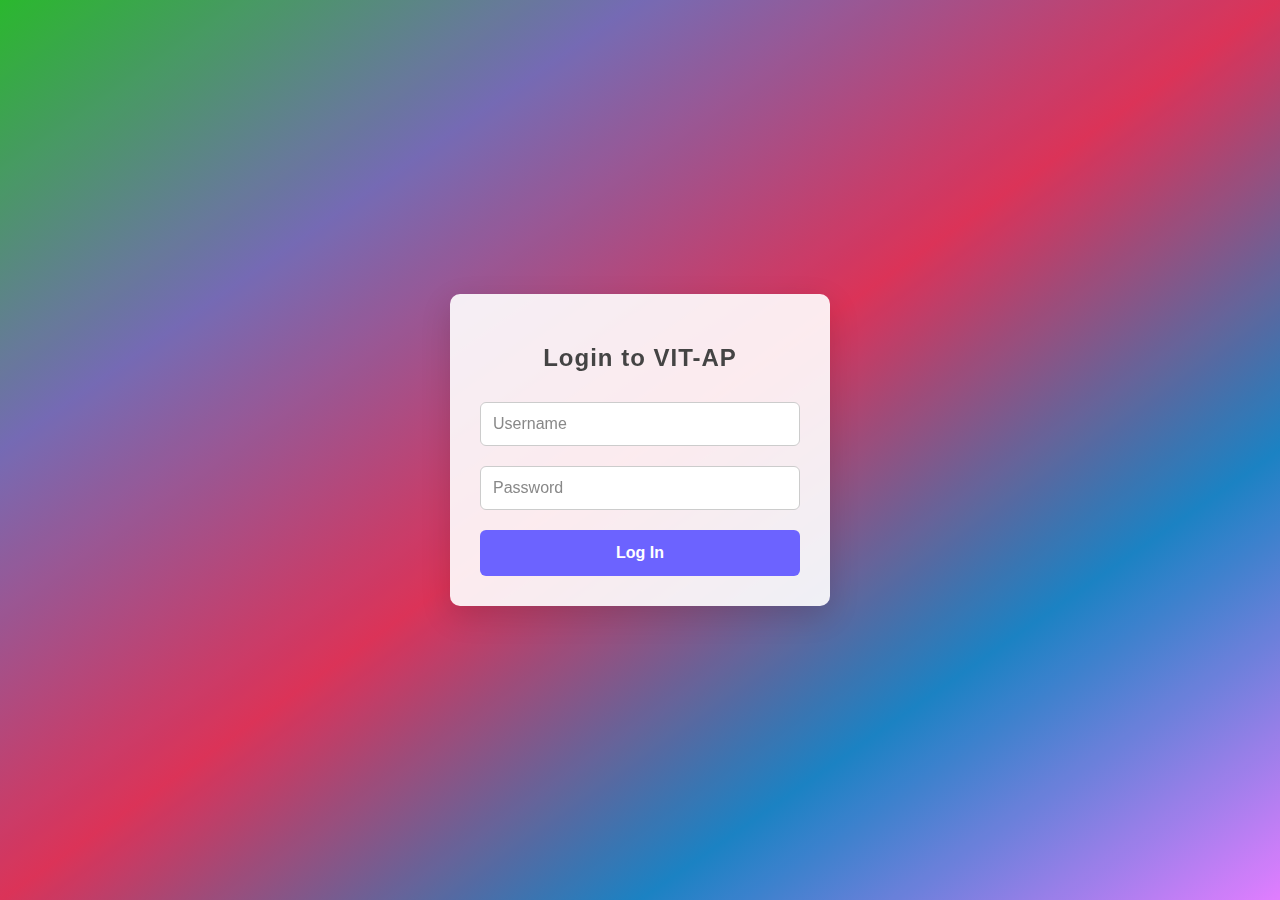
<file: index.html>
<!DOCTYPE html>
<html>

<head>
    <title>Campus on Wheels</title>
    <link rel="shortcut icon" href="vit ap logo.png" type="image/x-icon">
    <style>
        body {
            margin: 0;
            padding: 0;
            font-family: 'Segoe UI', Tahoma, Geneva, Verdana, sans-serif;
            background-image: linear-gradient(to right bottom, #26b72a, #7368b3, #db2f55, #1780c2, #e17bff);
            background-size: cover;
            background-position: center;
            min-height: 100vh;
            display: flex;
            justify-content: center;
            align-items: center;
        }

        .container {
            display: flex;
            justify-content: center;
            align-items: center;
            height: 100vh;
        }

        .login-box {
            background-color: rgba(255, 255, 255, 0.9);
            border-radius: 10px;
            padding: 30px;
            box-shadow: 0 10px 30px rgba(0, 0, 0, 0.15);
            width: 320px;
            max-width: 90%;
        }

        h2 {
            text-align: center;
            margin-bottom: 30px;
            color: #444;
            font-weight: bold;
            letter-spacing: 1px;
        }

        form {
            display: flex;
            flex-direction: column;
        }

        input {
            padding: 12px;
            margin-bottom: 20px;
            border: 1px solid #ccc;
            border-radius: 6px;
            outline: none;
            font-size: 16px;
        }

        button {
            padding: 14px;
            border: none;
            background-color: #6c63ff;
            color: #fff;
            border-radius: 6px;
            cursor: pointer;
            font-weight: bold;
            font-size: 16px;
            transition: background-color 0.2s ease-in-out;
        }

        button:hover {
            background-color: #564de2;
        }

        
        .login-box {
            animation: fadeInUp 1s both;
        }

        @keyframes fadeInUp {
            0% {
                transform: translateY(50px);
                opacity: 0;
            }

            100% {
                transform: translateY(0);
                opacity: 1;
            }
        }

        
        input[type="text"]::placeholder,
        input[type="password"]::placeholder {
            color: #888;
        }

        input[type="text"]:focus,
        input[type="password"]:focus {
            border-color: #6c63ff;
        }

        
        body::before {
            content: '';
            position: fixed;
            top: 0;
            left: 0;
            width: 100%;
            height: 100%;
            background: rgba(255, 255, 255, 0.02);
            pointer-events: none;
            z-index: -1;
            animation: backgroundAnimation 30s linear infinite;
        }

        @keyframes backgroundAnimation {
            0% {
                transform: translate(-50%, -50%) rotate(0deg);
            }

            100% {
                transform: translate(-50%, -50%) rotate(360deg);
            }
        }
    </style>
</head>

<body>

    <div class="container">
        <div class="login-box">
            <h2>Login to VIT-AP </h2>
            <form id="login-form">
                <input type="text" placeholder="Username" required>
                <input type="password" placeholder="Password" required>
                <button type="submit">Log In</button>
            </form>
        </div>
    </div>

    <script>
        document.addEventListener("DOMContentLoaded", function () {
            const loginForm = document.getElementById("login-form");
            loginForm.addEventListener("submit", function (event) {
                event.preventDefault(); // Prevent form submission to avoid page refresh
                redirectToGoogle();
            });
        });

        function redirectToGoogle() {
            window.location.href = "second.html";
        }
    </script>
</body>

</html>
</file>
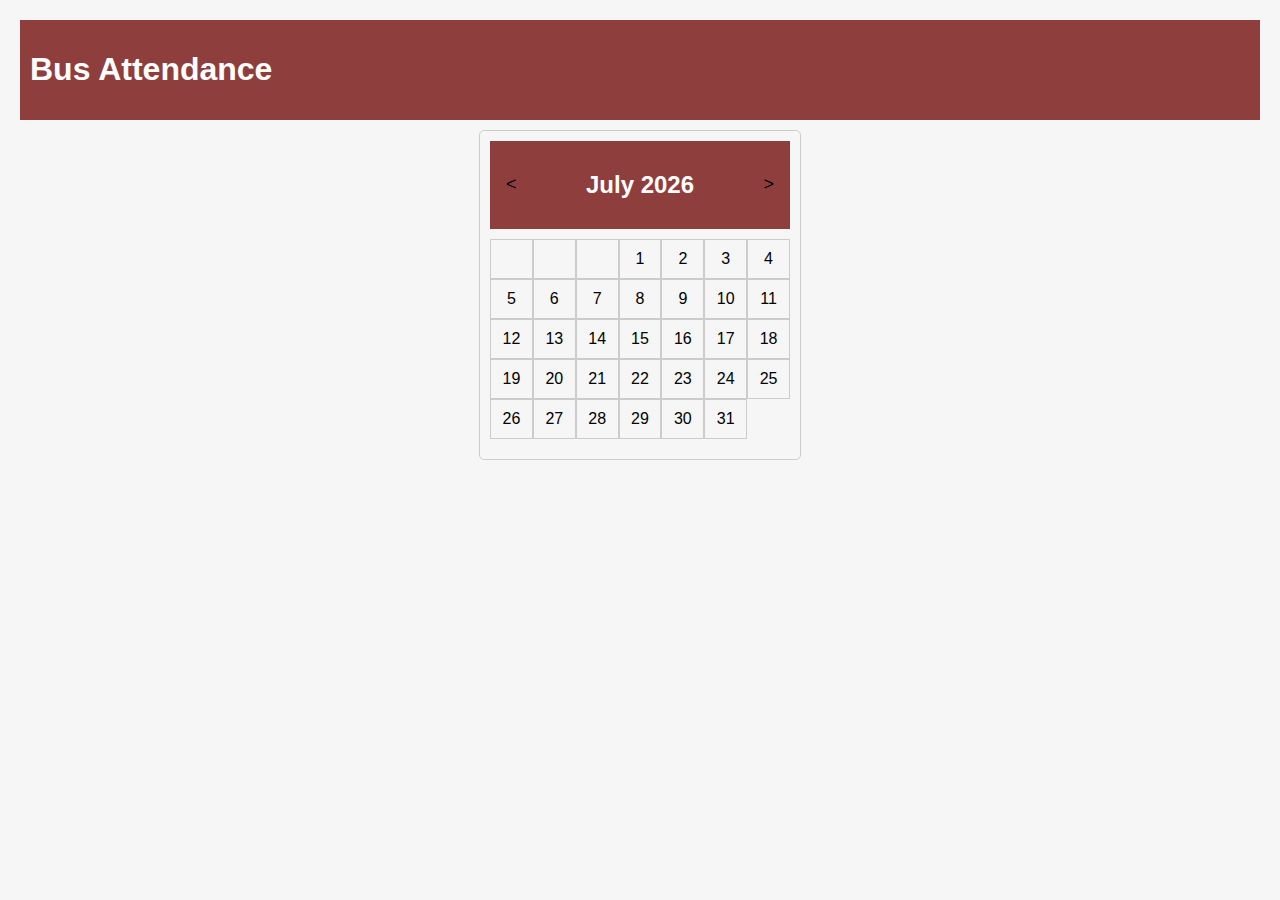
<file: attendance.html>
<!DOCTYPE html>
<html lang="en">

<head>
    <meta charset="UTF-8">
    <meta name="viewport" content="width=device-width, initial-scale=1.0">
    <title>Campus on Wheels</title>
    <link rel="shortcut icon" href="https://images.collegedunia.com/public/college_data/images/logos/1615969516Screenshot20210317134244.png" type="image/x-icon">
    <style>
        body {
            margin: 0;
            padding: 0;
            font-family: Arial, sans-serif;
            background-color: #f6f6f6;
        }

        /* Full border around the page */
        /* .bordered-page {
      border: 10px solid #000;
    } */

        /* Main container */
        .container {
            max-width: 1440px;
            margin: 0 auto;
            padding: 20px;
        }

        /* Header */
        .header {
            background-color: #8f3e3e;
            color: white;
            padding: 10px;
            text-align: center;
        }

        /* Calendar container */
        .calendar-container {
            margin: 20px auto;
            border: 2px solid #ccc;
            border-radius: 5px;
            padding: 20px;
            background-color: #fff;
            box-shadow: 0 0 10px rgba(0, 0, 0, 0.1);
        }

        /* Calendar styling (from previous responses) */
        .header {
            display: flex;
            align-items: center;
            justify-content: space-between;
            margin-bottom: 10px;
        }

        .button {
            background-color: transparent;
            border: none;
            cursor: pointer;
            font-size: 18px;
        }

        .days {
            display: grid;
            grid-template-columns: repeat(7, 1fr);
        }

        .day {
            text-align: center;
            border: 1px solid #ccc;
            padding: 10px;
            cursor: pointer;
            transition: background-color 0.2s;
        }

        .day:hover {
            background-color: #f0f0f0;
        }

        .present {
            background-color: green;
            color: white;
        }

        .absent {
            background-color: red;
            color: white;
        }

        .percentage {
            margin-top: 10px;
            color: rgb(152, 18, 18);
            font-weight: bold;
        }

        @keyframes fadeInAnimation {
            from {
                opacity: 0;
            }

            to {
                opacity: 1;
            }
        }
    </style>
</head>

<body>
    <div class="bordered-page">
        <div class="container">
            <div class="header">
                <h1>Bus Attendance</h1>
            </div>
            <!DOCTYPE html>
            <html lang="en">

            <head>
                <meta charset="UTF-8">
                <meta name="viewport" content="width=device-width, initial-scale=1.0">
                <title>Calendar App with Attendance</title>
                <style>
                    body {
                        font-family: Arial, sans-serif;
                    }

                    .calendar {
                        width: 300px;
                        margin: 0 auto;
                        border: 1px solid #ccc;
                        border-radius: 5px;
                        padding: 10px;
                        animation: fadeInAnimation 1s;
                    }

                    .header {
                        display: flex;
                        align-items: center;
                        justify-content: space-between;
                        margin-bottom: 10px;
                    }

                    .button {
                        background-color: transparent;
                        border: none;
                        cursor: pointer;
                        font-size: 18px;
                    }

                    .days {
                        display: grid;
                        grid-template-columns: repeat(7, 1fr);
                    }

                    .day {
                        text-align: center;
                        border: 1px solid #ccc;
                        padding: 10px;
                        cursor: pointer;
                        transition: background-color 0.2s;
                    }

                    .day:hover {
                        background-color: #f0f0f0;
                    }

                    .present {
                        background-color: green;
                        color: white;
                    }

                    .absent {
                        background-color: red;
                        color: white;
                    }

                    .percentage {
                        margin-top: 10px;
                    }

                    @keyframes fadeInAnimation {
                        from {
                            opacity: 0;
                        }

                        to {
                            opacity: 1;
                        }
                    }
                </style>
            </head>

            <body>
                <div class="calendar" id="app">
                    <div class="header">
                        <button class="button" id="prevBtn">&lt;</button>
                        <h2 id="monthYear"></h2>
                        <button class="button" id="nextBtn">&gt;</button>
                    </div>
                    <div class="days" id="days"></div>
                    <div class="percentage" id="attendancePercentage"></div>
                </div>
                <script>
                    // Calendar app using ES6 classes and template
                    class CalendarApp {
                        constructor() {
                            this.currentDate = new Date();
                            this.currentMonth = this.currentDate.getMonth();
                            this.currentYear = this.currentDate.getFullYear();
                            this.monthNames = [
                                "January", "February", "March",
                                "April", "May", "June",
                                "July", "August", "September",
                                "October", "November", "December"
                            ];
                            this.daysContainer = document.getElementById("days");
                            this.prevBtn = document.getElementById("prevBtn");
                            this.nextBtn = document.getElementById("nextBtn");
                            this.monthYear = document.getElementById("monthYear");
                            this.attendancePercentage = document.getElementById("attendancePercentage");

                            this.presentDays = new Set();
                            this.totalDays = 0;

                            this.prevBtn.addEventListener("click", () => this.changeMonth(-1));
                            this.nextBtn.addEventListener("click", () => this.changeMonth(1));

                            this.updateCalendar();
                        }

                        updateCalendar() {
                            this.daysContainer.innerHTML = "";

                            const firstDayOfMonth = new Date(this.currentYear, this.currentMonth, 1);
                            const lastDayOfMonth = new Date(this.currentYear, this.currentMonth + 1, 0);
                            const daysInMonth = lastDayOfMonth.getDate();
                            const startDayIndex = firstDayOfMonth.getDay();

                            this.monthYear.textContent = `${this.monthNames[this.currentMonth]} ${this.currentYear}`;

                            for (let i = 0; i < startDayIndex; i++) {
                                this.daysContainer.appendChild(this.createDayElement(""));
                            }

                            for (let day = 1; day <= daysInMonth; day++) {
                                this.daysContainer.appendChild(this.createDayElement(day));
                            }
                        }

                        createDayElement(day) {
                            const newDay = document.createElement("div");
                            newDay.textContent = day;
                            newDay.classList.add("day");
                            newDay.addEventListener("click", () => this.toggleAttendance(newDay, day));
                            return newDay;
                        }

                        toggleAttendance(dayElement, day) {
                            if (this.presentDays.has(day)) {
                                this.presentDays.delete(day);
                                dayElement.classList.remove("present");
                            } else {
                                this.presentDays.add(day);
                                dayElement.classList.add("present");
                            }

                            this.calculateAttendancePercentage();
                        }

                        calculateAttendancePercentage() {
                            this.totalDays = this.daysContainer.querySelectorAll(".day:not(:empty)").length;
                            const presentCount = this.presentDays.size;
                            const percentage = (presentCount / this.totalDays) * 100;
                            this.attendancePercentage.textContent = `Attendance: ${percentage.toFixed(2)}%`;
                        }

                        changeMonth(delta) {
                            this.currentMonth += delta;
                            if (this.currentMonth < 0) {
                                this.currentMonth = 11;
                                this.currentYear--;
                            } else if (this.currentMonth > 11) {
                                this.currentMonth = 0;
                                this.currentYear++;
                            }
                            this.daysContainer.classList.add("fadeOutAnimation");
                            setTimeout(() => {
                                this.updateCalendar();
                                this.daysContainer.classList.remove("fadeOutAnimation");
                            }, 500);
                        }
                    }

                    const app = new CalendarApp();
                </script>
            </body>

            </html>
</file>
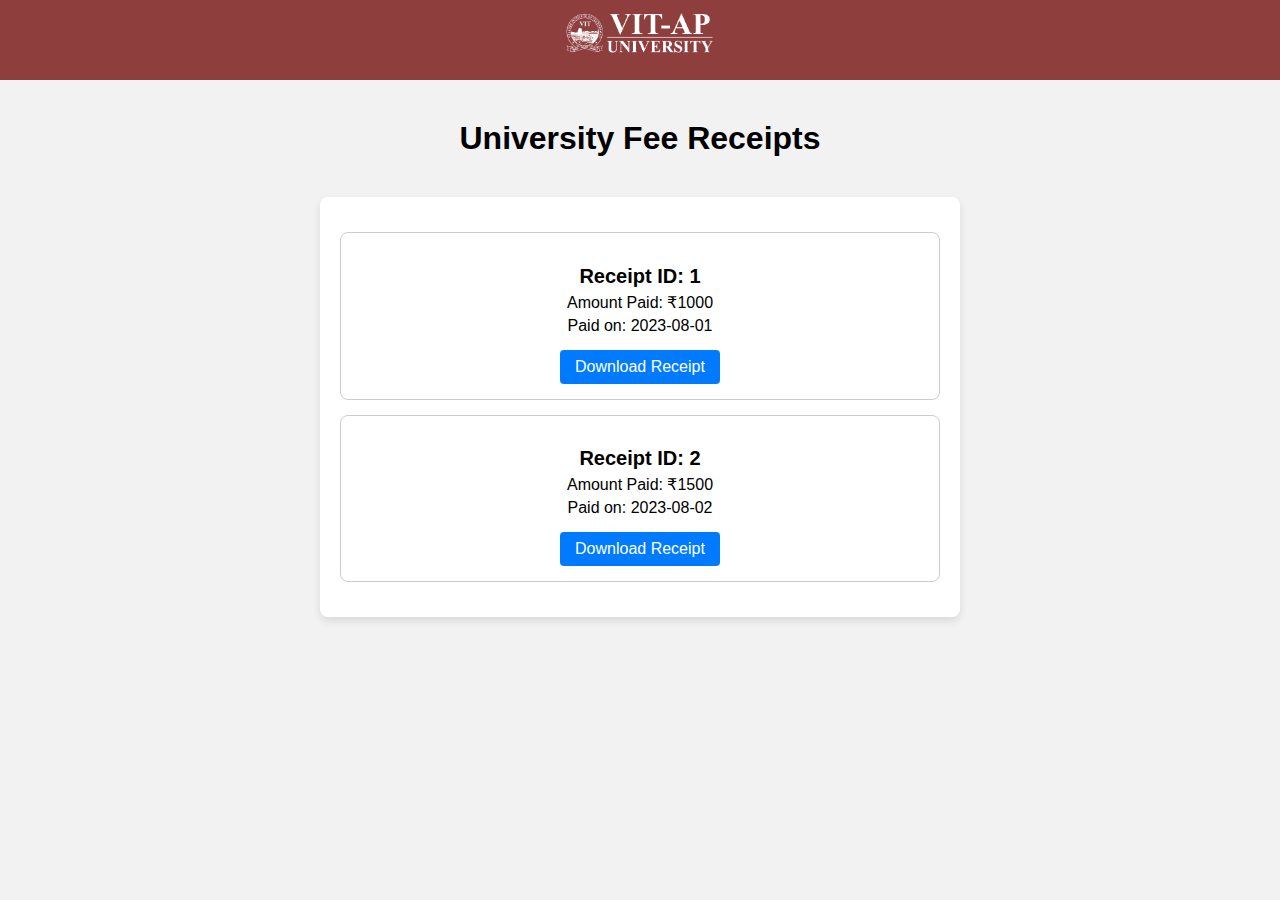
<file: receipts.html>
<!DOCTYPE html>
<html>

<head>
    <title>Campus on Wheels</title>
    <style>

        
        .logo-bar {
            background-color: #8f3e3e;
            height: 80px;

        }

        /* Styling for the university logo */
        .university-logo {
            width: 40px;
            height: 40px;
            object-fit: contain;
        }

        .college-logo {
            width: 150px;

            object-fit: contain;
        }

        body {
            font-family: Arial, sans-serif;
            text-align: center;
            background-color: #f2f2f2;
            margin: 0;
            padding: 0;
        }

        h1 {
            margin: 40px 0;
        }

        .receipts-container {
            max-width: 600px;
            margin: 0 auto;
            padding: 20px;
            box-shadow: 0 4px 8px rgba(0, 0, 0, 0.1);
            background-color: #fff;
            border-radius: 8px;
        }

        .receipt {
            border: 1px solid #ccc;
            padding: 15px;
            margin: 15px 0;
            border-radius: 8px;
        }

        .receipt h2 {
            font-size: 20px;
            margin-bottom: 5px;
        }

        .receipt p {
            margin: 5px 0;
        }

        .download-link {
            display: inline-block;
            margin-top: 10px;
            background-color: #007BFF;
            color: #fff;
            text-decoration: none;
            padding: 8px 15px;
            border-radius: 4px;
            transition: background-color 0.2s ease-in-out;
        }

        .download-link:hover {
            background-color: #0056b3;
        }
    </style>
</head>

<body>
    <div class="logo-bar">
        <img src="formlogo.png" alt="College Logo" class="college-logo">
    </div>
    <h1>University Fee Receipts</h1>
    <div class="receipts-container" id="receipts-container">
        <!-- Receipts will be dynamically added here using JavaScript -->
    </div>
    <script>
        // Sample receipt data (you can fetch real data from a server or database)
        const receiptsData = [
            { id: 1, amount: 1000, date: "2023-08-01", downloadLink: "receipts/1.pdf" },
            { id: 2, amount: 1500, date: "2023-08-02", downloadLink: "receipts/2.pdf" },
            // Add more receipt data here if needed
        ];

        // Function to create and display receipt elements
        function displayReceipts() {
            const container = document.getElementById("receipts-container");

            receiptsData.forEach((receipt) => {
                const receiptElement = document.createElement("div");
                receiptElement.classList.add("receipt");

                receiptElement.innerHTML = `
          <h2>Receipt ID: ${receipt.id}</h2>
          <p>Amount Paid: ₹${receipt.amount}</p>
          <p>Paid on: ${receipt.date}</p>
          <a class="download-link" href="${receipt.downloadLink}" download>Download Receipt</a>
        `;

                container.appendChild(receiptElement);
            });
        }

        // Call the function to display receipts when the page loads
        document.addEventListener("DOMContentLoaded", displayReceipts);
    </script>
</body>

</html>
</file>
